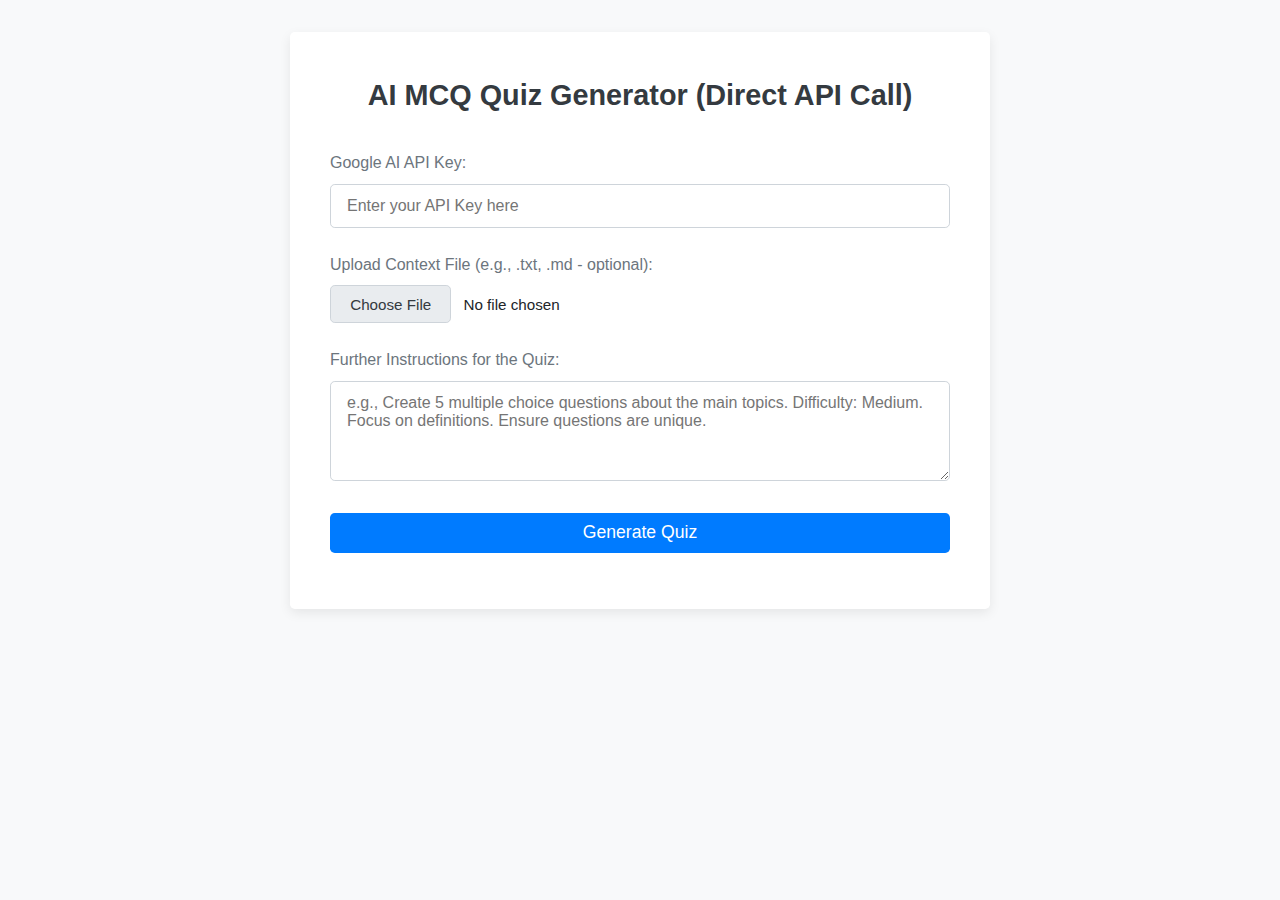
<file: index.html>
<!DOCTYPE html>
<html lang="en">
<head>
    <meta charset="UTF-8">
    <meta name="viewport" content="width=device-width, initial-scale=1.0">
    <title>MCQ Quiz Generator (Direct API)</title>
    <link rel="stylesheet" href="style.css">
</head>
<body>

    <div class="container">
        <h1>AI MCQ Quiz Generator (Direct API Call)</h1>

        <div class="form-group">
            <label for="apiKeyInput">Google AI API Key:</label>
            <input type="text" id="apiKeyInput" placeholder="Enter your API Key here">
        </div>

        <div class="form-group">
            <label for="fileInput">Upload Context File (e.g., .txt, .md - optional):</label>
            <input type="file" id="fileInput" accept=".txt,.md,.pdf,.docx">
        </div>

        <div class="form-group">
            <label for="instructionsInput">Further Instructions for the Quiz:</label>
            <textarea id="instructionsInput" placeholder="e.g., Create 5 multiple choice questions about the main topics. Difficulty: Medium. Focus on definitions. Ensure questions are unique."></textarea>
        </div>

        <button id="generateBtn">Generate Quiz</button>
        <span id="loadingIndicator" style="display:none;">Generating... This might take a moment.</span>

        <div id="outputBlock" style="display:none;">
            <h2>Generated Quiz (JSON)</h2>
            <div class="form-group">
                <textarea id="jsonOutput" readonly></textarea>
            </div>
            <button id="copyBtn" disabled>Copy JSON</button>
            <button id="downloadBtn" disabled>Download JSON</button>
            <button id="practiceQuizBtn" disabled>Practice Quiz</button>
        </div>
    </div>

    <script src="script.js"></script>

</body>
</html>
</file>
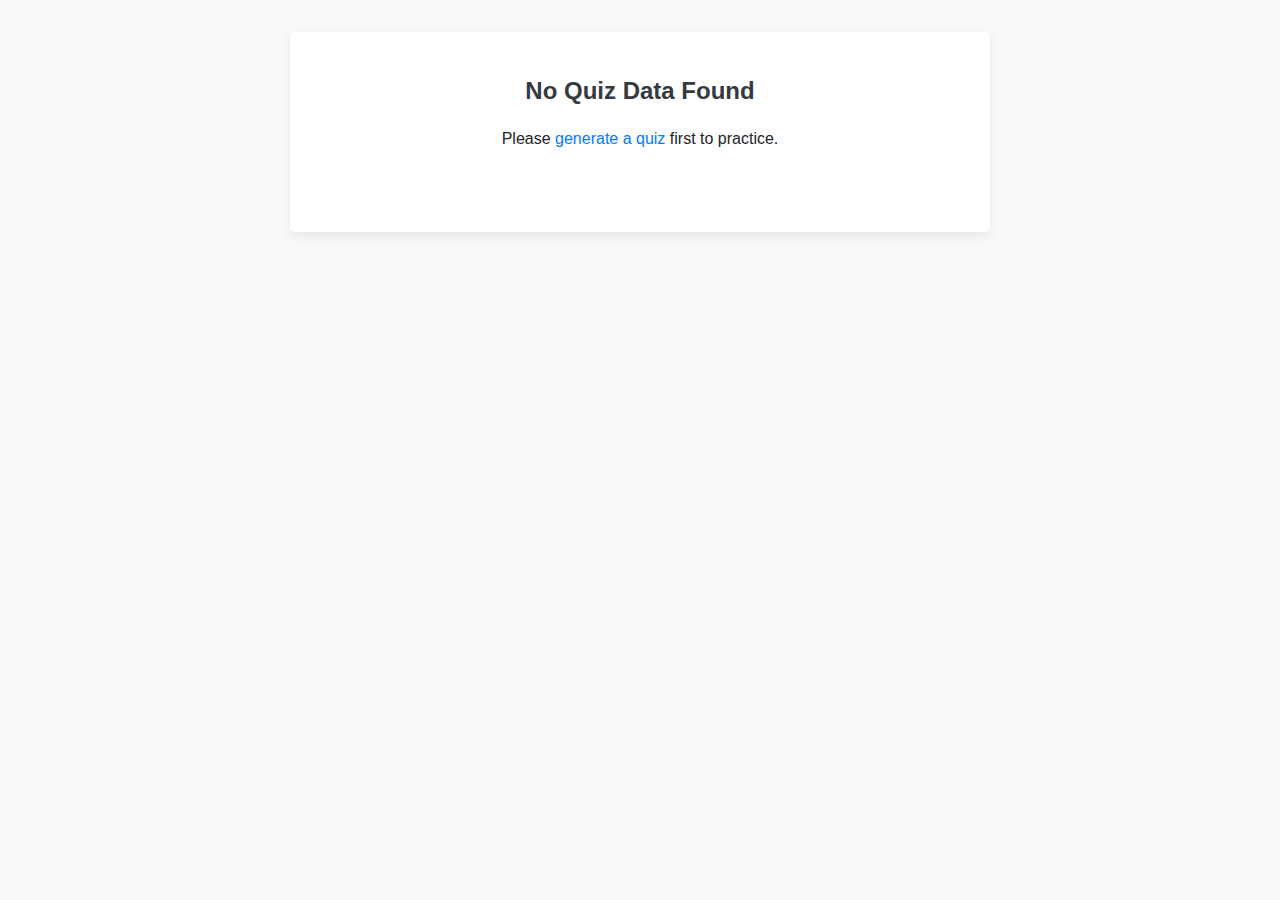
<file: quiz_practice.html>
<!DOCTYPE html>
<html lang="en">
<head>
    <meta charset="UTF-8">
    <meta name="viewport" content="width=device-width, initial-scale=1.0">
    <title>Practice Quiz</title>
    <link rel="stylesheet" href="quiz_practice_style.css">
</head>
<body>

    <div class="quiz-container" id="quizArea" style="display:none;">
        <h1 id="quizTitle">Quiz Title</h1>
        <div class="progress-bar-container">
            <div class="progress-bar" id="progressBar">0%</div>
        </div>
        <div id="questionNumber" class="question-header">Question X of Y</div>
        <div id="questionText" class="question-text">Question will load here...</div>
        <ul id="optionsList" class="options-list">
            </ul>
        <div id="feedbackArea" class="feedback" style="display:none;"></div>
        <div id="explanationArea" class="explanation" style="display:none;"></div>
        <div class="navigation-buttons">
            <button id="nextQuestionBtn" style="display:none;">Next Question</button>
        </div>
    </div>

    <div class="results-container" id="resultsArea" style="display:none;">
        <h2>Quiz Completed!</h2>
        <p id="scoreText">Your score: X / Y</p>
        <p id="percentageText">Percentage: Z%</p>
        <button id="retryQuizBtn">Retry This Quiz</button> <!-- Added this button -->
        <button id="restartQuizBtn">Practice Another Quiz</button>
    </div>

    <div id="noQuizMessage" class="no-quiz" style="display:none;">
        <h2>No Quiz Data Found</h2>
        <p>Please <a href="index.html">generate a quiz</a> first to practice.</p>
    </div>

    <script src="quiz_practice_script.js"></script>

</body>
</html>
</file>
<file: style.css>
/* style.css */

/* --- Base & Variables --- */
:root {
    --primary-color: #007bff; /* A nice, modern blue */
    --primary-hover-color: #0056b3;
    --secondary-color: #6c757d; /* For secondary actions/text */
    --light-gray: #f8f9fa;
    --medium-gray: #e9ecef;
    --dark-gray: #343a40;
    --text-color: #212529;
    --border-color: #ced4da;
    --success-color: #28a745;
    --success-hover-color: #1e7e34;
    --danger-color: #dc3545; /* Example, not used here */
    --font-family: -apple-system, BlinkMacSystemFont, "Segoe UI", Roboto, "Helvetica Neue", Arial, sans-serif;
    --border-radius: 0.3rem;
    --box-shadow: 0 4px 12px rgba(0, 0, 0, 0.08);
    --input-padding: 0.75rem 1rem;
    --button-padding: 0.6rem 1.2rem;
}

/* --- General Reset & Body --- */
*,
*::before,
*::after {
    box-sizing: border-box;
    margin: 0;
    padding: 0;
}

body {
    font-family: var(--font-family);
    background-color: var(--light-gray);
    color: var(--text-color);
    line-height: 1.6;
    display: flex;
    justify-content: center;
    align-items: flex-start; /* Align to top if content overflows */
    min-height: 100vh;
    padding: 2rem 1rem; /* Add some padding for smaller screens */
}

/* --- Container --- */
.container {
    background-color: #ffffff;
    padding: 2.5rem;
    border-radius: var(--border-radius);
    box-shadow: var(--box-shadow);
    width: 100%;
    max-width: 700px; /* Adjust as needed */
    transition: transform 0.3s ease-out, box-shadow 0.3s ease-out;
}

/* --- Typography --- */
h1, h2 {
    color: var(--dark-gray);
    margin-bottom: 1.5rem;
    font-weight: 600;
}

h1 {
    font-size: 1.8rem;
    text-align: center;
    margin-bottom: 2rem;
}

h2 {
    font-size: 1.4rem;
    border-bottom: 1px solid var(--medium-gray);
    padding-bottom: 0.5rem;
}

/* --- Form Groups & Inputs --- */
.form-group {
    margin-bottom: 1.5rem;
}

.form-group label {
    display: block;
    font-weight: 500;
    margin-bottom: 0.5rem;
    color: var(--secondary-color);
}

input[type="text"],
textarea {
    width: 100%;
    padding: var(--input-padding);
    border: 1px solid var(--border-color);
    border-radius: var(--border-radius);
    font-size: 1rem;
    font-family: var(--font-family);
    background-color: #fff;
    transition: border-color 0.2s ease-in-out, box-shadow 0.2s ease-in-out;
}

input[type="text"]:focus,
textarea:focus {
    border-color: var(--primary-color);
    box-shadow: 0 0 0 0.2rem rgba(0, 123, 255, 0.25);
    outline: none;
}

input[type="file"] {
    display: block;
    width: 100%;
    padding: 0; /* Remove default padding */
    font-size: 0.95rem;
    color: var(--text-color);
}

/* Styling the file input's button part */
input[type="file"]::file-selector-button {
    margin-right: 0.75rem;
    padding: var(--button-padding);
    background-color: var(--medium-gray);
    color: var(--dark-gray);
    border: 1px solid var(--border-color);
    border-radius: var(--border-radius);
    cursor: pointer;
    font-weight: 500;
    transition: background-color 0.2s ease-in-out, border-color 0.2s ease-in-out;
}

input[type="file"]::file-selector-button:hover {
    background-color: #d3d9df;
    border-color: #adb5bd;
}

textarea {
    min-height: 100px;
    resize: vertical;
}

#jsonOutput {
    min-height: 200px;
    font-family: "SFMono-Regular", Consolas, "Liberation Mono", Menlo, Courier, monospace;
    background-color: var(--light-gray);
    color: var(--dark-gray);
    white-space: pre; /* Preserve formatting */
    overflow-x: auto; /* Allow horizontal scroll for long lines */
}

/* --- Buttons --- */
button {
    padding: var(--button-padding);
    font-size: 1rem;
    font-weight: 500;
    border-radius: var(--border-radius);
    border: none;
    cursor: pointer;
    transition: background-color 0.2s ease-in-out, transform 0.1s ease-in-out, box-shadow 0.2s ease-in-out;
    display: inline-flex; /* For aligning text/icons if any */
    align-items: center;
    justify-content: center;
}

button:hover {
    transform: translateY(-1px);
    box-shadow: 0 2px 6px rgba(0, 0, 0, 0.1);
}

button:active {
    transform: translateY(0px);
    box-shadow: inset 0 1px 3px rgba(0, 0, 0, 0.1);
}

#generateBtn {
    background-color: var(--primary-color);
    color: #ffffff;
    width: 100%;
    margin-bottom: 1rem;
    font-size: 1.1rem;
}

#generateBtn:hover {
    background-color: var(--primary-hover-color);
}

#copyBtn,
#downloadBtn,
#practiceQuizBtn {
    background-color: var(--secondary-color);
    color: #ffffff;
    margin-right: 0.75rem; /* Spacing between buttons */
}
#copyBtn:hover,
#downloadBtn:hover,
#practiceQuizBtn:hover {
    background-color: #545b62;
}

#practiceQuizBtn {
    background-color: var(--success-color);
}
#practiceQuizBtn:hover {
    background-color: var(--success-hover-color);
}

button:disabled {
    background-color: var(--medium-gray);
    color: #868e96;
    cursor: not-allowed;
    transform: none;
    box-shadow: none;
}

/* --- Loading Indicator --- */
#loadingIndicator {
    display: block; /* Make it block to center text */
    text-align: center;
    margin-top: 0.5rem;
    margin-bottom: 1rem;
    color: var(--secondary-color);
    font-style: italic;
}

/* --- Output Block --- */
#outputBlock {
    margin-top: 2.5rem;
    padding-top: 1.5rem;
    border-top: 2px dashed var(--medium-gray);
}

#outputBlock .form-group { /* Specific styling for textarea inside output block */
    margin-bottom: 1rem;
}

#outputBlock h2 {
    border-bottom: none; /* Remove double border */
    margin-bottom: 1rem;
}

#outputBlock div:last-of-type { /* Group of buttons at the end */
    display: flex;
    gap: 0.75rem; /* Space between buttons */
    flex-wrap: wrap; /* Allow buttons to wrap on smaller screens */
}

#outputBlock div:last-of-type button {
    flex-grow: 1; /* Allow buttons to grow and fill space */
    min-width: 120px; /* Minimum width for buttons */
}


/* --- Responsive Adjustments --- */
@media (max-width: 600px) {
    body {
        padding: 1rem 0.5rem;
    }
    .container {
        padding: 1.5rem;
        margin: 0.5rem; /* Ensure it doesn't touch edges */
    }
    h1 {
        font-size: 1.6rem;
    }
    h2 {
        font-size: 1.3rem;
    }
    button,
    input[type="text"],
    textarea,
    input[type="file"]::file-selector-button {
        font-size: 0.95rem;
    }
    var(--button-padding) {
        padding: 0.5rem 1rem;
    }
    #outputBlock div:last-of-type button {
        width: 100%; /* Stack buttons on small screens */
        margin-bottom: 0.5rem;
    }
    #outputBlock div:last-of-type button:last-child {
        margin-bottom: 0;
    }
}
</file>
<file: quiz_practice_style.css>
/* quiz_practice_style.css */

/* --- Base & Variables (Reused from previous style for consistency) --- */
:root {
    --primary-color: #007bff;
    --primary-hover-color: #0056b3;
    --secondary-color: #6c757d;
    --light-gray: #f8f9fa;
    --medium-gray: #e9ecef;
    --dark-gray: #343a40;
    --text-color: #212529;
    --border-color: #ced4da;
    --success-color: #28a745;
    --success-hover-color: #1e7e34;
    --danger-color: #dc3545;
    --danger-hover-color: #c82333;
    --warning-color: #ffc107; /* For neutral feedback or highlights */
    --font-family: -apple-system, BlinkMacSystemFont, "Segoe UI", Roboto, "Helvetica Neue", Arial, sans-serif;
    --border-radius: 0.3rem;
    --box-shadow: 0 4px 12px rgba(0, 0, 0, 0.08);
    --container-padding: 2.5rem;
    --button-padding: 0.6rem 1.2rem;
}

/* --- General Reset & Body --- */
*,
*::before,
*::after {
    box-sizing: border-box;
    margin: 0;
    padding: 0;
}

body {
    font-family: var(--font-family);
    background-color: var(--light-gray);
    color: var(--text-color);
    line-height: 1.6;
    display: flex;
    justify-content: center;
    align-items: flex-start;
    min-height: 100vh;
    padding: 2rem 1rem;
}

/* --- Main Containers (Quiz, Results, No Quiz Message) --- */
.quiz-container,
.results-container,
.no-quiz {
    background-color: #ffffff;
    padding: var(--container-padding);
    border-radius: var(--border-radius);
    box-shadow: var(--box-shadow);
    width: 100%;
    max-width: 700px; /* Consistent max-width */
    text-align: center; /* Default to center for these containers */
}

.no-quiz {
    display: flex;
    flex-direction: column;
    align-items: center;
    justify-content: center;
    min-height: 200px; /* Give it some body */
}

/* --- Typography --- */
h1, h2 {
    color: var(--dark-gray);
    margin-bottom: 1.5rem;
    font-weight: 600;
}

h1#quizTitle {
    font-size: 1.8rem;
    margin-bottom: 1rem;
}

.results-container h2 {
    font-size: 1.6rem;
    color: var(--primary-color);
}

.no-quiz h2 {
    font-size: 1.5rem;
    margin-bottom: 1rem;
}

p {
    margin-bottom: 1rem;
    font-size: 1rem;
    color: var(--text-color);
}

.question-header {
    font-size: 0.9rem;
    color: var(--secondary-color);
    margin-bottom: 0.75rem;
    font-weight: 500;
}

.question-text {
    font-size: 1.2rem;
    font-weight: 500;
    margin-bottom: 2rem;
    line-height: 1.5;
    text-align: left; /* Questions usually better left-aligned */
}

/* --- Progress Bar --- */
.progress-bar-container {
    width: 100%;
    background-color: var(--medium-gray);
    border-radius: var(--border-radius);
    margin-bottom: 1.5rem;
    overflow: hidden; /* Ensure progress bar stays within bounds */
    height: 20px; /* Define a height */
}

.progress-bar {
    width: 0%; /* Initial width */
    height: 100%;
    background-color: var(--primary-color);
    color: white;
    text-align: center;
    line-height: 20px; /* Vertically center text */
    font-size: 0.8rem;
    font-weight: bold;
    transition: width 0.3s ease-in-out;
}

/* --- Options List --- */
.options-list {
    list-style-type: none;
    padding: 0;
    margin-bottom: 1.5rem;
    text-align: left; /* Options better left-aligned */
}

.options-list li {
    background-color: var(--light-gray);
    border: 1px solid var(--border-color);
    padding: 0.8rem 1.2rem;
    margin-bottom: 0.75rem;
    border-radius: var(--border-radius);
    cursor: pointer;
    transition: background-color 0.2s ease, border-color 0.2s ease, transform 0.1s ease;
    display: flex; /* For better alignment of potential prefixes like A) */
    align-items: center;
}

.options-list li:hover {
    background-color: var(--medium-gray);
    border-color: var(--secondary-color);
    transform: translateX(3px);
}

.options-list li.selected {
    background-color: var(--primary-color);
    color: white;
    border-color: var(--primary-hover-color);
}

.options-list li.correct {
    background-color: var(--success-color) !important; /* Override selected if also correct */
    color: white !important;
    border-color: var(--success-hover-color) !important;
    cursor: default;
}

.options-list li.incorrect {
    background-color: var(--danger-color) !important; /* Override selected if also incorrect */
    color: white !important;
    border-color: var(--danger-hover-color) !important;
    cursor: default;
}

.options-list li.disabled {
    pointer-events: none;
    opacity: 0.7;
}

/* --- Feedback & Explanation Areas --- */
.feedback,
.explanation {
    margin-top: 1rem;
    margin-bottom: 1.5rem;
    padding: 1rem;
    border-radius: var(--border-radius);
    text-align: left;
    font-size: 0.95rem;
}

.feedback.correct-feedback {
    background-color: #e6ffed; /* Light green */
    border: 1px solid var(--success-color);
    color: #1d5729;
}

.feedback.incorrect-feedback {
    background-color: #ffeeee; /* Light red */
    border: 1px solid var(--danger-color);
    color: #7f2324;
}

.explanation {
    background-color: var(--light-gray);
    border: 1px solid var(--border-color);
    color: var(--text-color);
}
.explanation strong {
    color: var(--dark-gray);
}


/* --- Navigation & Action Buttons --- */
.navigation-buttons,
.results-container {
    margin-top: 1.5rem;
}

button {
    padding: var(--button-padding);
    font-size: 1rem;
    font-weight: 500;
    border-radius: var(--border-radius);
    border: none;
    cursor: pointer;
    transition: background-color 0.2s ease-in-out, transform 0.1s ease-in-out, box-shadow 0.2s ease-in-out;
    display: inline-flex;
    align-items: center;
    justify-content: center;
}

button:hover:not(:disabled) {
    transform: translateY(-1px);
    box-shadow: 0 2px 6px rgba(0, 0, 0, 0.1);
}

button:active:not(:disabled) {
    transform: translateY(0px);
    box-shadow: inset 0 1px 3px rgba(0, 0, 0, 0.1);
}

#nextQuestionBtn {
    background-color: var(--primary-color);
    color: #ffffff;
    width: auto; /* Allow natural width or set a min-width if preferred */
    min-width: 150px;
}
#nextQuestionBtn:hover:not(:disabled) {
    background-color: var(--primary-hover-color);
}

#restartQuizBtn {
    background-color: var(--success-color);
    color: #ffffff;
    min-width: 200px;
}
#restartQuizBtn:hover:not(:disabled) {
    background-color: var(--success-hover-color);
}

button:disabled {
    background-color: var(--medium-gray);
    color: #868e96;
    cursor: not-allowed;
    transform: none;
    box-shadow: none;
}

/* --- Links --- */
a {
    color: var(--primary-color);
    text-decoration: none;
    font-weight: 500;
}

a:hover {
    color: var(--primary-hover-color);
    text-decoration: underline;
}

/* --- Results Area Specifics --- */
#scoreText, #percentageText {
    font-size: 1.1rem;
    margin-bottom: 0.75rem;
}

#percentageText {
    font-weight: bold;
    color: var(--primary-color);
}

/* --- Responsive Adjustments --- */
@media (max-width: 600px) {
    body {
        padding: 1rem 0.5rem;
    }
    .quiz-container,
    .results-container,
    .no-quiz {
        padding: 1.5rem;
        margin: 0.5rem;
    }
    h1#quizTitle {
        font-size: 1.6rem;
    }
    .results-container h2, .no-quiz h2 {
        font-size: 1.4rem;
    }
    .question-text {
        font-size: 1.1rem;
    }
    .options-list li {
        padding: 0.7rem 1rem;
    }
    button {
        font-size: 0.95rem;
        padding: 0.5rem 1rem; /* Adjust button padding from var for finer control if needed */
        width: 100%; /* Make buttons full width */
        margin-bottom: 0.5rem; /* Add space between stacked buttons */
    }
    button:last-child {
        margin-bottom: 0;
    }
    #nextQuestionBtn, #restartQuizBtn {
        min-width: unset;
    }
}
</file>
